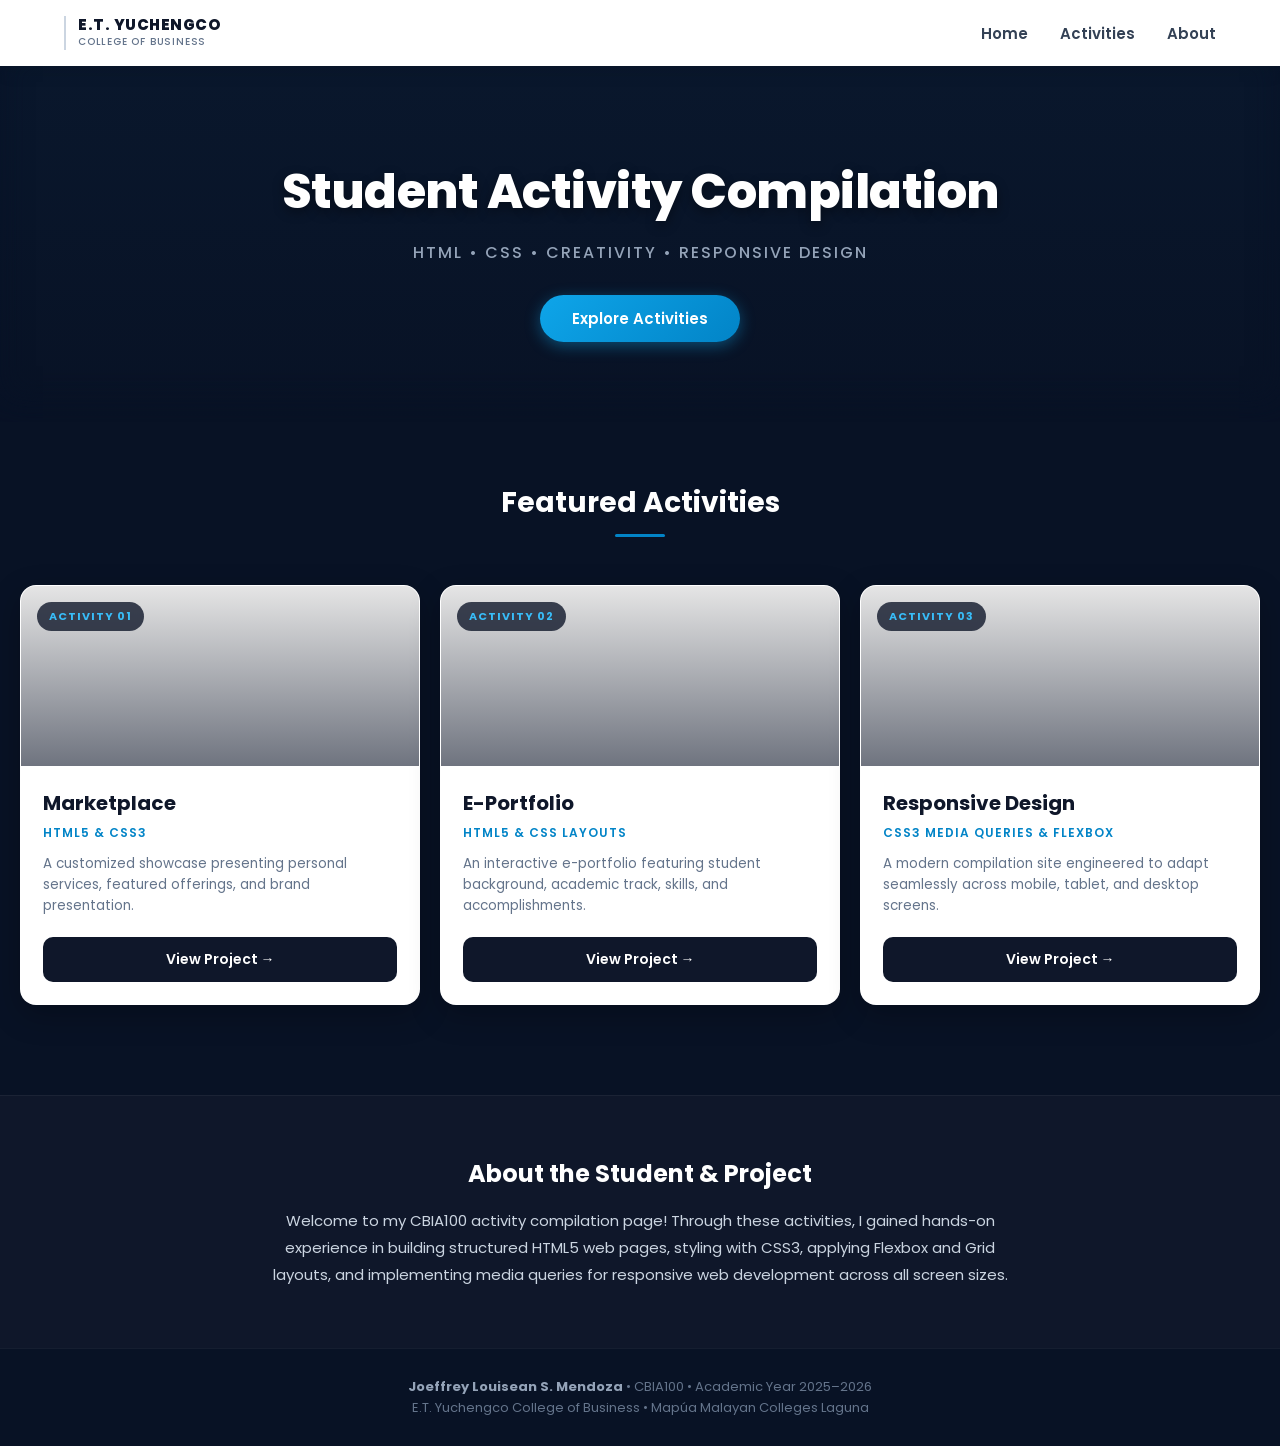
<file: index.html>
<!DOCTYPE html>
<html lang="en">
<head>
    <meta charset="UTF-8">
    <meta name="viewport" content="width=device-width, initial-scale=1.0">
    <title>CBIA100 | Student Activity Compilation</title>
    <link href="https://fonts.googleapis.com/css2?family=Poppins:wght@300;400;500;600;700;800&display=swap" rel="stylesheet">
    <style>
        * {
            margin: 0;
            padding: 0;
            box-sizing: border-box;
            font-family: 'Poppins', sans-serif;
            scroll-behavior: smooth;
        }

        body {
            background-color: #081225;
            color: #1e293b;
            min-height: 100vh;
            display: flex;
            flex-direction: column;
        }

        /* HEADER & NAVBAR */
        header {
            background: #ffffff;
            padding: 16px 5%;
            display: flex;
            justify-content: space-between;
            align-items: center;
            box-shadow: 0 4px 20px rgba(0, 0, 0, 0.08);
            position: sticky;
            top: 0;
            z-index: 100;
        }

        .brand-logo {
            display: flex;
            align-items: center;
            gap: 12px;
        }

        .college-tag {
            border-left: 2px solid #cbd5e1;
            padding-left: 12px;
            display: flex;
            flex-direction: column;
        }

        .college-title {
            font-size: 15px;
            font-weight: 800;
            color: #0f172a;
            letter-spacing: 0.5px;
            line-height: 1.2;
        }

        .college-sub {
            font-size: 10px;
            font-weight: 500;
            color: #64748b;
            text-transform: uppercase;
            letter-spacing: 0.8px;
        }

        nav {
            display: flex;
            gap: 32px;
        }

        nav a {
            text-decoration: none;
            color: #334155;
            font-weight: 600;
            font-size: 15px;
            transition: all 0.3s ease;
            position: relative;
        }

        nav a:hover {
            color: #0284c7;
        }

        nav a::after {
            content: '';
            position: absolute;
            width: 0;
            height: 2px;
            bottom: -4px;
            left: 0;
            background-color: #0284c7;
            transition: width 0.3s ease;
        }

        nav a:hover::after {
            width: 100%;
        }

        /* HERO SECTION */
        .hero {
            background: linear-gradient(180deg, rgba(10, 25, 47, 0.75) 0%, rgba(8, 18, 37, 0.95) 100%), 
                        url('https://images.unsplash.com/photo-1506744038136-46273834b3fb?auto=format&fit=crop&w=1920&q=80') center/cover no-repeat;
            padding: 90px 20px 80px;
            text-align: center;
            color: #ffffff;
            box-shadow: inset 0 -20px 30px rgba(8, 18, 37, 0.8);
        }

        .hero-title {
            font-size: 48px;
            font-weight: 800;
            letter-spacing: -0.5px;
            margin-bottom: 12px;
            text-shadow: 0 4px 12px rgba(0, 0, 0, 0.4);
        }

        .hero-subtitle {
            font-size: 16px;
            color: #94a3b8;
            font-weight: 500;
            letter-spacing: 2px;
            margin-bottom: 30px;
            text-transform: uppercase;
        }

        .btn-primary {
            display: inline-block;
            background: linear-gradient(135deg, #0ea5e9 0%, #0284c7 100%);
            color: #ffffff;
            font-size: 15px;
            font-weight: 600;
            padding: 12px 32px;
            border-radius: 30px;
            text-decoration: none;
            box-shadow: 0 4px 15px rgba(14, 165, 233, 0.4);
            transition: all 0.3s ease;
        }

        .btn-primary:hover {
            transform: translateY(-2px);
            box-shadow: 0 8px 25px rgba(14, 165, 233, 0.6);
        }

        /* ACTIVITIES SECTION */
        .activities-container {
            max-width: 1320px;
            margin: 0 auto;
            padding: 60px 20px 90px;
            flex: 1;
            width: 100%;
        }

        .section-title {
            text-align: center;
            font-size: 28px;
            font-weight: 700;
            color: #ffffff;
            margin-bottom: 48px;
            position: relative;
        }

        .section-title::after {
            content: '';
            display: block;
            width: 50px;
            height: 3px;
            background: #0284c7;
            margin: 10px auto 0;
            border-radius: 2px;
        }

        /* FORCE 3 CARDS IN 1 ROW ON DESKTOP */
        .activity-grid {
            display: grid;
            grid-template-columns: repeat(3, 1fr);
            gap: 20px;
        }

        /* CARD DESIGN */
        .card {
            background: #ffffff;
            border-radius: 16px;
            overflow: hidden;
            box-shadow: 0 10px 30px rgba(0, 0, 0, 0.25);
            transition: all 0.35s ease;
            display: flex;
            flex-direction: column;
            border: 1px solid rgba(255, 255, 255, 0.1);
        }

        .card:hover {
            transform: translateY(-8px);
            box-shadow: 0 20px 40px rgba(2, 132, 199, 0.25);
        }

        .card-preview {
            height: 180px;
            background-size: cover;
            background-position: center;
            position: relative;
        }

        .card-preview-1 {
            background-image: linear-gradient(180deg, rgba(0,0,0,0.1) 0%, rgba(15,23,42,0.6) 100%), 
                              url('https://images.unsplash.com/photo-1507238691740-187a5b1d37b8?auto=format&fit=crop&w=800&q=80');
        }

        .card-preview-2 {
            background-image: linear-gradient(180deg, rgba(0,0,0,0.1) 0%, rgba(15,23,42,0.6) 100%), 
                              url('https://images.unsplash.com/photo-1460925895917-afdab827c52f?auto=format&fit=crop&w=800&q=80');
        }

        .card-preview-3 {
            background-image: linear-gradient(180deg, rgba(0,0,0,0.1) 0%, rgba(15,23,42,0.6) 100%), 
                              url('https://images.unsplash.com/photo-1551288049-bebda4e38f71?auto=format&fit=crop&w=800&q=80');
        }

        .card-tag {
            position: absolute;
            top: 16px;
            left: 16px;
            background: rgba(15, 23, 42, 0.8);
            backdrop-filter: blur(4px);
            color: #38bdf8;
            font-size: 11px;
            font-weight: 700;
            padding: 6px 12px;
            border-radius: 20px;
            text-transform: uppercase;
            letter-spacing: 1px;
        }

        .card-body {
            padding: 22px;
            display: flex;
            flex-direction: column;
            flex: 1;
            justify-content: space-between;
        }

        .card-title {
            font-size: 20px;
            font-weight: 700;
            color: #0f172a;
            margin-bottom: 6px;
        }

        .card-tech {
            font-size: 12px;
            font-weight: 600;
            color: #0284c7;
            margin-bottom: 12px;
            text-transform: uppercase;
            letter-spacing: 1px;
        }

        .card-desc {
            font-size: 13.5px;
            color: #64748b;
            line-height: 1.55;
            margin-bottom: 20px;
        }

        .btn-card {
            display: block;
            text-align: center;
            background: #0f172a;
            color: #ffffff;
            font-size: 14px;
            font-weight: 600;
            padding: 12px;
            border-radius: 10px;
            text-decoration: none;
            transition: all 0.3s ease;
        }

        .btn-card:hover {
            background: #0284c7;
            box-shadow: 0 4px 12px rgba(2, 132, 199, 0.3);
        }

        /* ABOUT SECTION */
        .about-section {
            background: #0f172a;
            padding: 60px 24px;
            color: #94a3b8;
            text-align: center;
            border-top: 1px solid rgba(255, 255, 255, 0.05);
        }

        .about-content {
            max-width: 750px;
            margin: 0 auto;
        }

        .about-title {
            color: #ffffff;
            font-size: 24px;
            font-weight: 700;
            margin-bottom: 16px;
        }

        .about-text {
            font-size: 15px;
            line-height: 1.8;
            color: #cbd5e1;
        }

        /* FOOTER */
        footer {
            background: #081225;
            padding: 28px 24px;
            text-align: center;
            font-size: 13px;
            color: #64748b;
            border-top: 1px solid rgba(255, 255, 255, 0.05);
            line-height: 1.6;
        }

        footer strong {
            color: #94a3b8;
        }

        /* RESPONSIVE LAYOUT FOR SMALLER SCREENS */
        @media (max-width: 900px) {
            .activity-grid {
                grid-template-columns: 1fr;
            }
        }
    </style>
</head>
<body>

    <!-- HEADER & NAVBAR -->
    <header>
        <div class="brand-logo">
            <div class="college-tag">
                <span class="college-title">E.T. YUCHENGCO</span>
                <span class="college-sub">College of Business</span>
            </div>
        </div>

        <nav>
            <a href="#home">Home</a>
            <a href="#activities">Activities</a>
            <a href="#about">About</a>
        </nav>
    </header>

    <!-- HERO SECTION -->
    <section class="hero" id="home">
        <h1 class="hero-title">Student Activity Compilation</h1>
        <p class="hero-subtitle">HTML &bull; CSS &bull; Creativity &bull; Responsive Design</p>
        <a href="#activities" class="btn-primary">Explore Activities</a>
    </section>

    <!-- FEATURED ACTIVITIES SECTION -->
    <div class="activities-container" id="activities">
        <h2 class="section-title">Featured Activities</h2>

        <div class="activity-grid">

            <!-- CARD 1: MARKETPLACE -->
            <div class="card">
                <div class="card-preview card-preview-1">
                    <span class="card-tag">ACTIVITY 01</span>
                </div>
                <div class="card-body">
                    <div>
                        <h3 class="card-title">Marketplace</h3>
                        <p class="card-tech">HTML5 &amp; CSS3</p>
                        <p class="card-desc">A customized showcase presenting personal services, featured offerings, and brand presentation.</p>
                    </div>
                    <a href="./PERSONAL%20WEBSITE%20MENDOZA/baj.html" class="btn-card">View Project &rarr;</a>
                </div>
            </div>

            <!-- CARD 2: E-PORTFOLIO -->
            <div class="card">
                <div class="card-preview card-preview-2">
                    <span class="card-tag">ACTIVITY 02</span>
                </div>
                <div class="card-body">
                    <div>
                        <h3 class="card-title">E-Portfolio</h3>
                        <p class="card-tech">HTML5 &amp; CSS Layouts</p>
                        <p class="card-desc">An interactive e-portfolio featuring student background, academic track, skills, and accomplishments.</p>
                    </div>
                    <a href="./ACTIVITY%203%20E%20PORTFOLIO%20MENDOZA/baj.html" class="btn-card">View Project &rarr;</a>
                </div>
            </div>

            <!-- CARD 3: RESPONSIVE DESIGN -->
            <div class="card">
                <div class="card-preview card-preview-3">
                    <span class="card-tag">ACTIVITY 03</span>
                </div>
                <div class="card-body">
                    <div>
                        <h3 class="card-title">Responsive Design</h3>
                        <p class="card-tech">CSS3 Media Queries &amp; Flexbox</p>
                        <p class="card-desc">A modern compilation site engineered to adapt seamlessly across mobile, tablet, and desktop screens.</p>
                    </div>
                    <a href="#home" class="btn-card">View Project &rarr;</a>
                </div>
            </div>

        </div>
    </div>

    <!-- ABOUT SECTION -->
    <section class="about-section" id="about">
        <div class="about-content">
            <h3 class="about-title">About the Student &amp; Project</h3>
            <p class="about-text">
                Welcome to my CBIA100 activity compilation page! Through these activities, I gained hands-on experience in building structured HTML5 web pages, styling with CSS3, applying Flexbox and Grid layouts, and implementing media queries for responsive web development across all screen sizes.
            </p>
        </div>
    </section>

    <!-- FOOTER -->
    <footer>
        <p><strong>Joeffrey Louisean S. Mendoza</strong> &bull; CBIA100 &bull; Academic Year 2025–2026</p>
        <p>E.T. Yuchengco College of Business &bull; Mapúa Malayan Colleges Laguna</p>
    </footer>

</body>
</html>
</file>
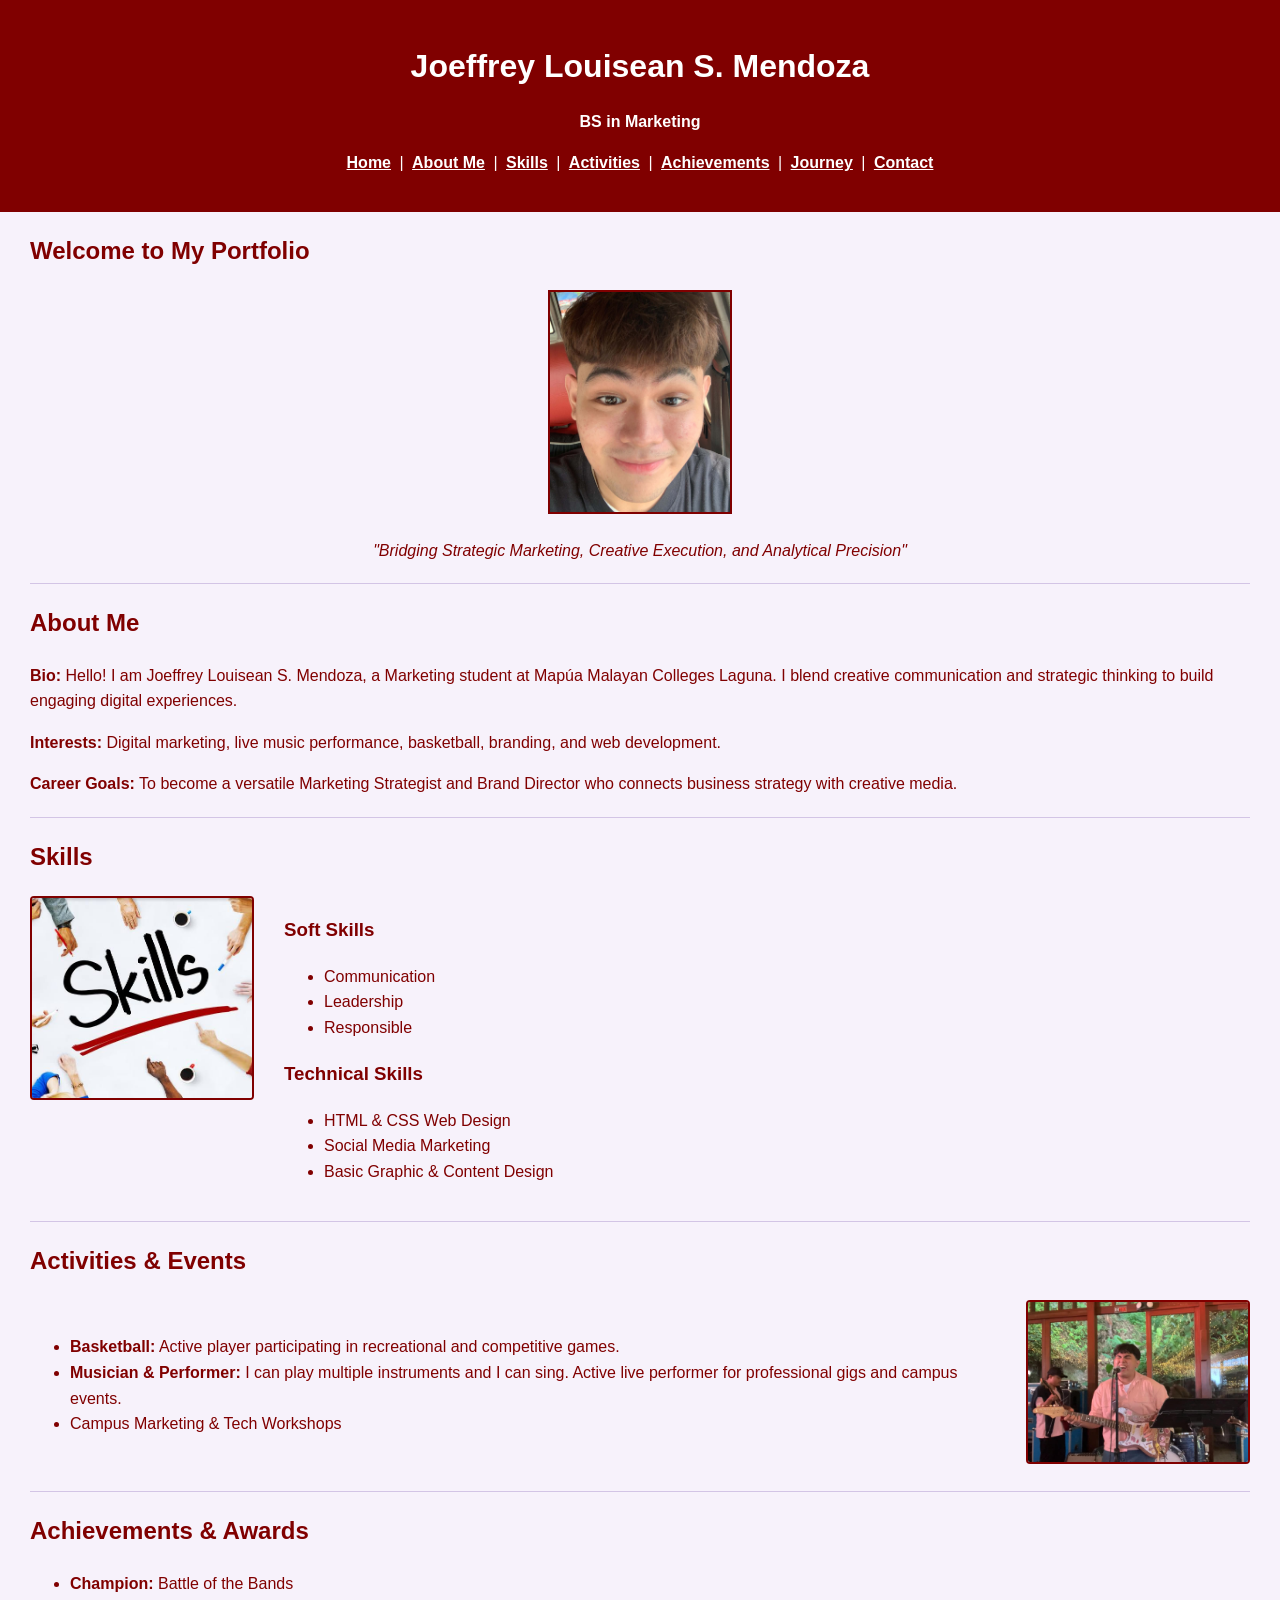
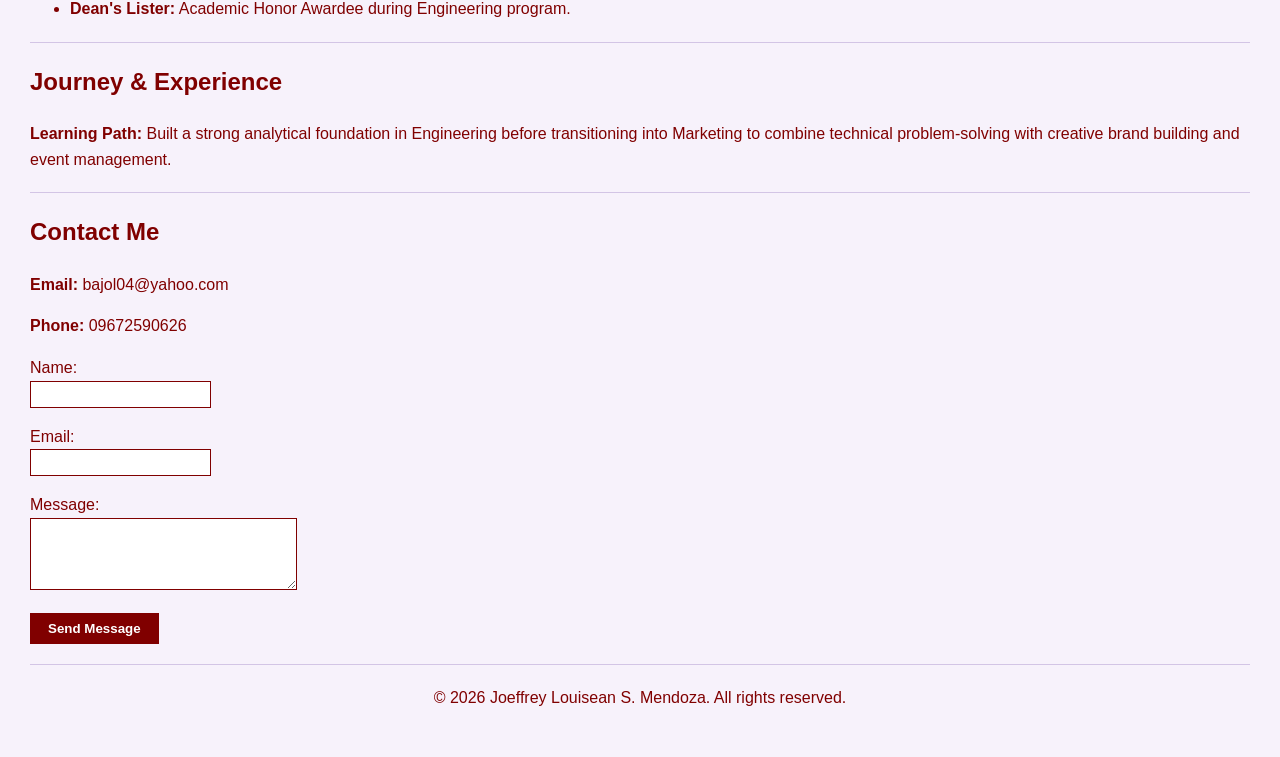
<file: ACTIVITY 3 E PORTFOLIO MENDOZA/baj.html>
<!DOCTYPE html>
<html>
<head>
    <title>Joeffrey Louisean S. Mendoza - E-Portfolio</title>
    <link rel="stylesheet" type="text/css" href="style.css">
</head>
<body>

    <!-- Top Maroon Header Bar -->
    <header>
        <center>
            <h1>Joeffrey Louisean S. Mendoza</h1>
            <p><b>BS in Marketing</b></p>
            <p class="nav-links">
                <a href="#home">Home</a> | 
                <a href="#about">About Me</a> | 
                <a href="#skills">Skills</a> | 
                <a href="#activities">Activities</a> | 
                <a href="#achievements">Achievements</a> | 
                <a href="#journey">Journey</a> | 
                <a href="#contact">Contact</a>
            </p>
        </center>
    </header>

    <!-- Homepage Section -->
    <h2 id="home">Welcome to My Portfolio</h2>
    <center>
        <img src="pic for eportfolio.jpg" width="180" height="220" alt="Joeffrey Louisean S. Mendoza" class="profile-img">
        <p><i>"Bridging Strategic Marketing, Creative Execution, and Analytical Precision"</i></p>
    </center>

    <hr>

    <!-- About Me Section -->
    <h2 id="about">About Me</h2>
    <p><b>Bio:</b> Hello! I am Joeffrey Louisean S. Mendoza, a Marketing student at Mapúa Malayan Colleges Laguna. I blend creative communication and strategic thinking to build engaging digital experiences.</p>
    <p><b>Interests:</b> Digital marketing, live music performance, basketball, branding, and web development.</p>
    <p><b>Career Goals:</b> To become a versatile Marketing Strategist and Brand Director who connects business strategy with creative media.</p>

    <hr>

    <!-- Skills Section -->
    <h2 id="skills">Skills</h2>
    <div class="skills-container">
        <div class="skills-image">
            <img src="skills pic.jpg" width="220" height="200" alt="Skills Picture" class="side-img">
        </div>
        <div class="skills-text">
            <h3>Soft Skills</h3>
            <ul>
                <li>Communication</li>
                <li>Leadership</li>
                <li>Responsible</li>
            </ul>

            <h3>Technical Skills</h3>
            <ul>
                <li>HTML & CSS Web Design</li>
                <li>Social Media Marketing</li>
                <li>Basic Graphic & Content Design</li>
            </ul>
        </div>
    </div>

    <hr>

    <!-- Activities & Events Section -->
    <h2 id="activities">Activities & Events</h2>
    <div class="activity-container">
        <div class="activity-text">
            <ul>
                <li><b>Basketball:</b> Active player participating in recreational and competitive games.</li>
                <li><b>Musician & Performer:</b> I can play multiple instruments and I can sing. Active live performer for professional gigs and campus events.</li>
                <li>Campus Marketing & Tech Workshops</li>
            </ul>
        </div>
        <div class="activity-image">
            <img src="band picture.jpg" width="220" height="160" alt="Joeffrey playing in a band" class="side-img">
        </div>
    </div>

    <hr>

    <!-- Achievements & Awards Section -->
    <h2 id="achievements">Achievements & Awards</h2>
    <ul>
        <li><b>Champion:</b> Battle of the Bands</li>
        <li><b>Dean's Lister:</b> Academic Honor Awardee during Engineering program.</li>
    </ul>

    <hr>

    <!-- Journey & Experience Section -->
    <h2 id="journey">Journey & Experience</h2>
    <p><b>Learning Path:</b> Built a strong analytical foundation in Engineering before transitioning into Marketing to combine technical problem-solving with creative brand building and event management.</p>

    <hr>

    <!-- Contact Section -->
    <h2 id="contact">Contact Me</h2>
    <p><b>Email:</b> bajol04@yahoo.com</p>
    <p><b>Phone:</b> 09672590626</p>

    <form>
        <p>
            Name:<br>
            <input type="text" name="name">
        </p>
        <p>
            Email:<br>
            <input type="email" name="email">
        </p>
        <p>
            Message:<br>
            <textarea name="message" rows="4" cols="30"></textarea>
        </p>
        <button type="submit">Send Message</button>
    </form>

    <hr>

    <!-- Footer -->
    <center>
        <p>&copy; 2026 Joeffrey Louisean S. Mendoza. All rights reserved.</p>
    </center>

</body>
</html>
</file>
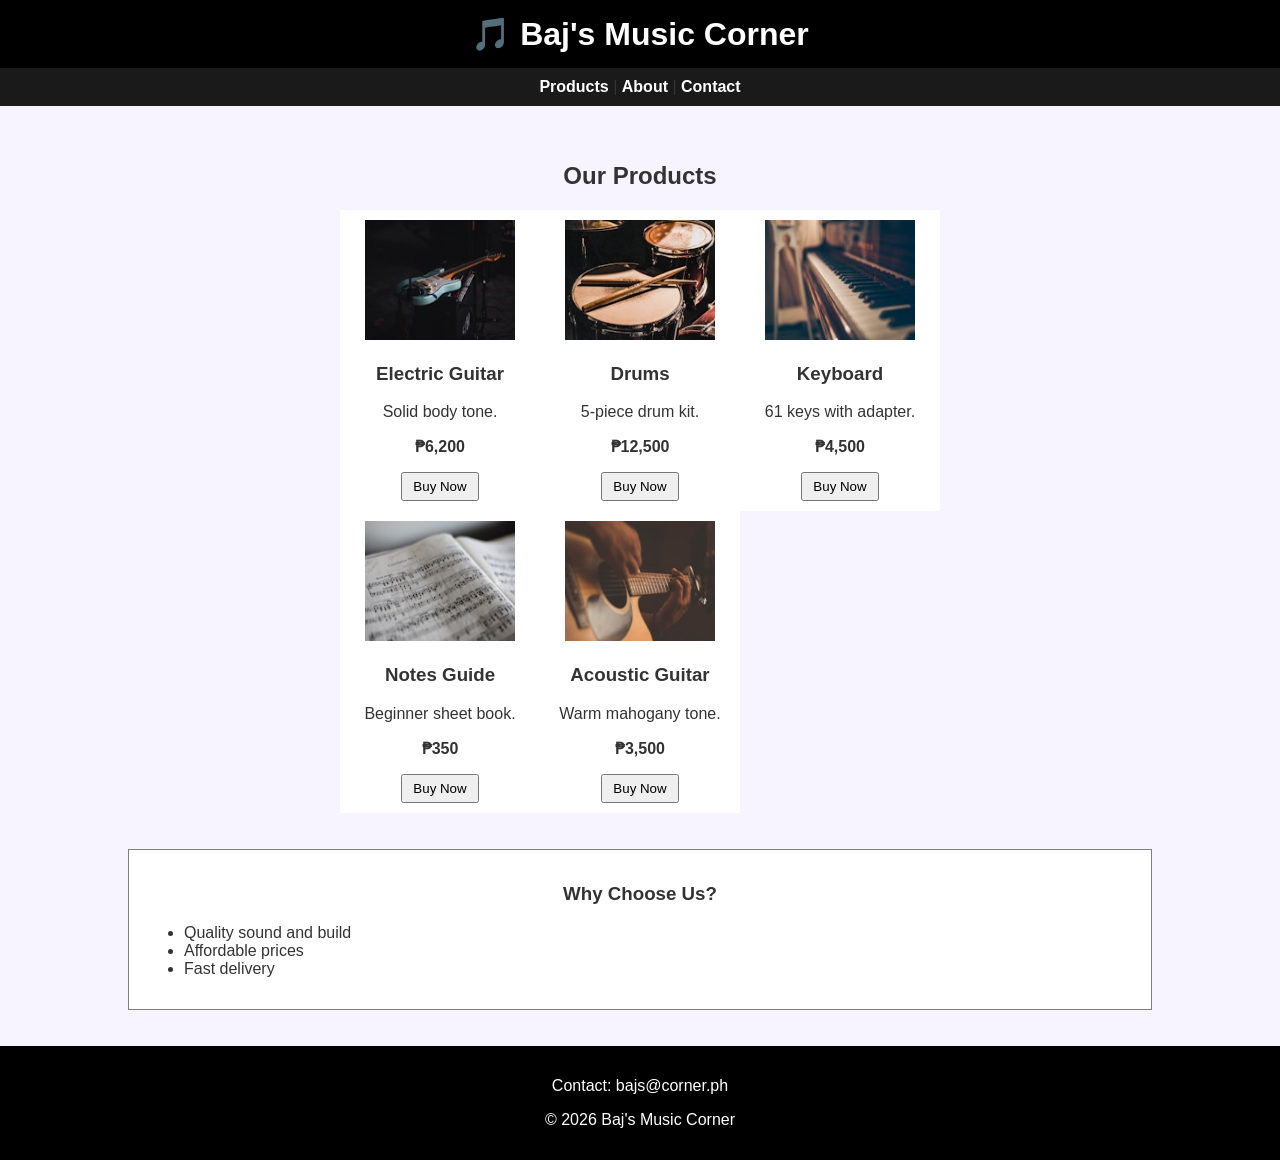
<file: PERSONAL WEBSITE MENDOZA/baj.html>
<!DOCTYPE html>
<html>
<head>
    <title>Baj's Music Corner</title>
    <!-- Link to your CSS file -->
    <link rel="stylesheet" type="text/css" href="style.css">
</head>
<body bgcolor="#f8f4ff" text="#333333">

    <!-- Header Section (Black) -->
    <center>
        <table width="100%" bgcolor="#000000" cellpadding="15">
            <tr>
                <td align="center">
                    <font color="white" size="6"><b>🎵 Baj's Music Corner</b></font>
                </td>
            </tr>
        </table>

        <!-- Navigation Bar -->
        <table width="100%" bgcolor="#1a1a1a" cellpadding="10">
            <tr>
                <td align="center">
                    <a href="#products" style="text-decoration:none;"><font color="#ffffff"><b>Products</b></font></a> | 
                    <a href="#about" style="text-decoration:none;"><font color="#ffffff"><b>About</b></font></a> | 
                    <a href="#contact" style="text-decoration:none;"><font color="#ffffff"><b>Contact</b></font></a>
                </td>
            </tr>
        </table>

        <br><br>

        <!-- Products Section -->
        <h2 id="products">Our Products</h2>

        <table cellpadding="10">
            <tr>
                <!-- Product 1 -->
                <td align="center" bgcolor="white" border="1" width="180">
                    <img src="pic 1.jpg" alt="Electric Guitar" width="150" height="120"><br>
                    <h3>Electric Guitar</h3>
                    <p>Solid body tone.</p>
                    <p><font color="#333333"><b>₱6,200</b></font></p>
                    <button>Buy Now</button>
                </td>

                <!-- Product 2 -->
                <td align="center" bgcolor="white" border="1" width="180">
                    <img src="pic 2.jpg" alt="Drums Set" width="150" height="120"><br>
                    <h3>Drums</h3>
                    <p>5-piece drum kit.</p>
                    <p><font color="#333333"><b>₱12,500</b></font></p>
                    <button>Buy Now</button>
                </td>

                <!-- Product 3 -->
                <td align="center" bgcolor="white" border="1" width="180">
                    <img src="pic 3.jpg" alt="Keyboard" width="150" height="120"><br>
                    <h3>Keyboard</h3>
                    <p>61 keys with adapter.</p>
                    <p><font color="#333333"><b>₱4,500</b></font></p>
                    <button>Buy Now</button>
                </td>
            </tr>
            <tr>
                <!-- Product 4 -->
                <td align="center" bgcolor="white" border="1" width="180">
                    <img src="pic 4.jpg" alt="Notes Guide" width="150" height="120"><br>
                    <h3>Notes Guide</h3>
                    <p>Beginner sheet book.</p>
                    <p><font color="#333333"><b>₱350</b></font></p>
                    <button>Buy Now</button>
                </td>

                <!-- Product 5 -->
                <td align="center" bgcolor="white" border="1" width="180">
                    <img src="pic 5.jpg" alt="Acoustic Guitar" width="150" height="120"><br>
                    <h3>Acoustic Guitar</h3>
                    <p>Warm mahogany tone.</p>
                    <p><font color="#333333"><b>₱3,500</b></font></p>
                    <button>Buy Now</button>
                </td>
            </tr>
        </table>

        <br><br>

        <!-- About Section -->
        <table width="80%" bgcolor="white" cellpadding="15" border="1" id="about">
            <tr>
                <td>
                    <h3 align="center">Why Choose Us?</h3>
                    <ul>
                        <li>Quality sound and build</li>
                        <li>Affordable prices</li>
                        <li>Fast delivery</li>
                    </ul>
                </td>
            </tr>
        </table>

        <br><br>

        <!-- Footer Section -->
        <table width="100%" bgcolor="#000000" cellpadding="15" id="contact">
            <tr>
                <td align="center">
                    <font color="white">
                        <p>Contact: bajs@corner.ph</p>
                        <p>&copy; 2026 Baj's Music Corner</p>
                    </font>
                </td>
            </tr>
        </table>
    </center>

</body>
</html>
</file>
<file: ACTIVITY 3 E PORTFOLIO MENDOZA/style.css>
body {
    background-color: #f7f2fb;
    color: #800000; /* Maroon for main body text */
    font-family: Arial, sans-serif;
    margin: 0;
    padding: 0 30px 30px 30px;
    line-height: 1.6;
}

/* Maroon Header Bar at the Top */
header {
    background-color: #800000; /* Dark Maroon */
    color: #ffffff;
    padding: 20px 0;
    margin: 0 -30px 20px -30px; /* Stretch banner across full width */
}

header h1 {
    color: #ffffff; /* White title on top banner */
    margin-bottom: 5px;
}

header p {
    color: #ffffff;
}

/* Navigation Links inside Header */
.nav-links a {
    color: #ffffff; /* White links */
    text-decoration: underline;
    font-weight: bold;
    padding: 0 4px;
}

.nav-links a:hover {
    color: #ffd700; /* Gold highlight on hover */
}

/* Maroon Main Headings */
h1, h2, h3 {
    color: #800000; /* Maroon */
}

/* Horizontal Dividers */
hr {
    border: none;
    border-top: 1px solid #d3c5e5;
    margin: 20px 0;
}

/* Profile Image Styling */
.profile-img {
    border: 2px solid #800000;
    object-fit: cover;
}

/* Layout for Skills (Picture on Left, Text on Right) */
.skills-container {
    display: flex;
    align-items: flex-start;
    gap: 30px;
    flex-wrap: wrap;
}

.skills-image {
    flex-shrink: 0;
}

.skills-text {
    flex: 1;
    min-width: 250px;
}

/* Layout for Activities with Side-by-Side Band Picture */
.activity-container {
    display: flex;
    align-items: center;
    justify-content: space-between;
    gap: 20px;
    flex-wrap: wrap;
}

.activity-text {
    flex: 1;
    min-width: 280px;
}

.activity-image {
    flex-shrink: 0;
}

.side-img {
    border: 2px solid #800000;
    object-fit: cover;
    border-radius: 4px;
}

/* Input & Form Styling */
input, textarea {
    border: 1px solid #800000;
    padding: 5px;
    color: #800000;
}

/* Form Buttons */
button {
    background-color: #800000;
    color: #ffffff;
    border: none;
    padding: 8px 18px;
    cursor: pointer;
    font-weight: bold;
}

button:hover {
    background-color: #550000;
}
</file>
<file: PERSONAL WEBSITE MENDOZA/style.css>
body {
    background-color: #f8f4ff;
    color: #333333;
    font-family: Arial, sans-serif;
    margin: 0;
    padding: 0;
}

a {
    text-decoration: none;
}

table {
    border-collapse: collapse;
}

button {
    cursor: pointer;
    padding: 5px 10px;
}
</file>
